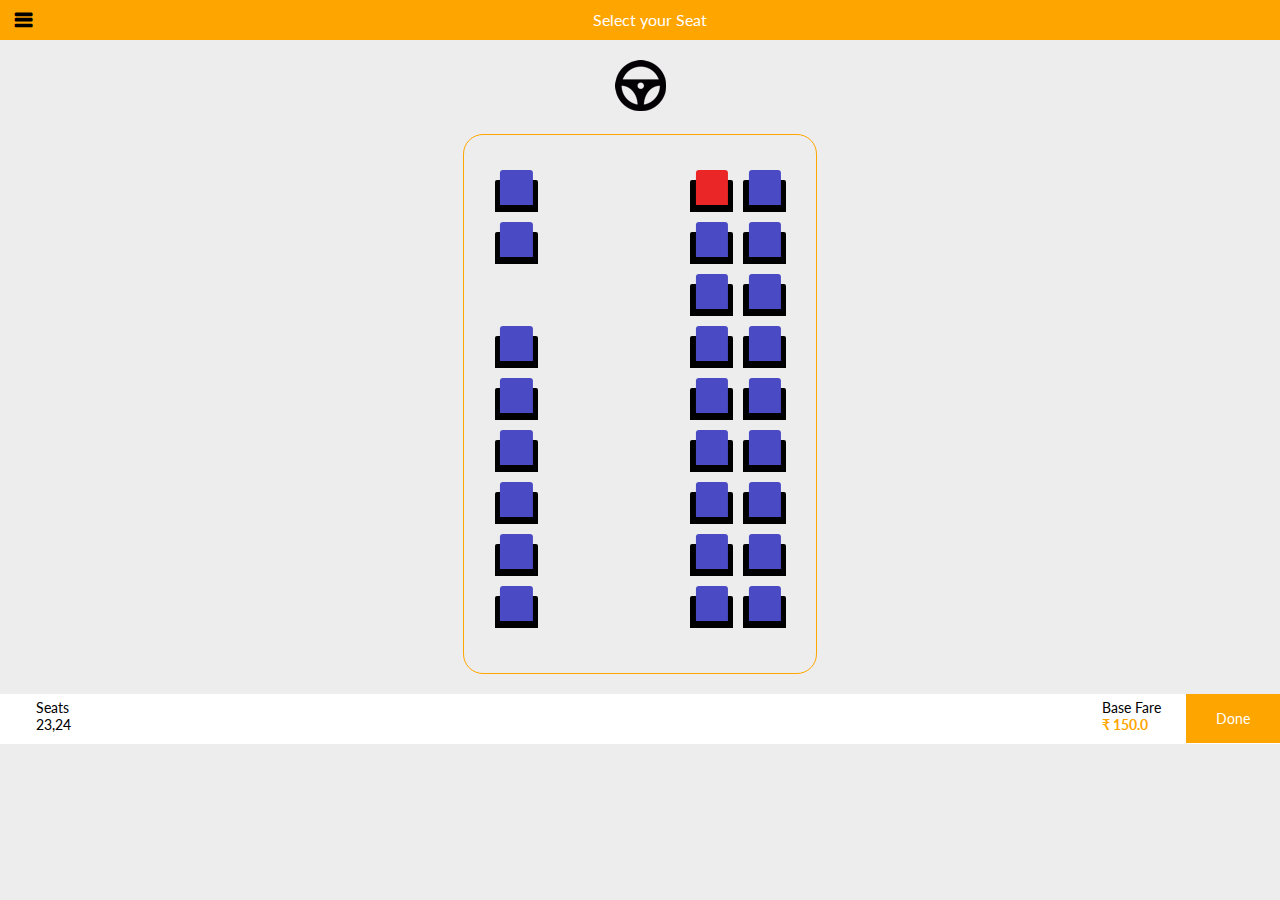
<file: 1by2seat.html>
<!DOCTYPE html>
<html lang="en" >
<head>
    <meta charset="utf-8">
    <meta name="viewport" content="width=device-width, initial-scale=1.0">
    <meta name="description" content="">
    <meta name="author" content="">
    <title>Bus Booking App</title>
	<!-- core CSS -->
    <link href="css/style.css" rel="stylesheet">
    <link href="css/font-awesome.min.css" rel="stylesheet">
	<link href="https://fonts.googleapis.com/css?family=Lato:300,400,700,900" rel="stylesheet">
	<link href="//netdna.bootstrapcdn.com/font-awesome/4.7.0/css/font-awesome.css" rel="stylesheet">
    <script src="script.js"></script>    
</head>

<body>
<div id="header">
	<div id="Sidenav" class="sidenav">
    <a href="javascript:void(0)" class="closebtn" onclick="closeNav()"><i class="fa fa-long-arrow-left"></i></a>
    <a class="profile" href="#"><i class="fa fa-user-circle-o"></i> Samresh </a>
    <a href="index.html"><i class="fa fa-ticket"></i>Buy Now</a>
    <a href="available-routes.php"><i class="fa fa-bus"></i>Available Routes</a>
    <a href="selection.html"><i class="fa fa-caret-square-o-left"></i>Selection</a>
    <a href="past-booking.html"><i class="fa fa-undo"></i>Past Booking</a>
    <a href="future-booking.html"><i class="fa fa-repeat"></i>Future Booking</a>
    <a href="profile.html"><i class="fa fa-user-plus"></i>Profile</a>
    <a href="#"><i class="fa fa-power-off"></i>Log Out</a>
  </div>
<span onclick="openNav()"><i class="fa fa-navicon"></i></span>
<span class="title">Select your Seat</span>
</div>
<div id="contain" class="select drvr">
  <div class="driver">
		<img src="image/stearing.png">
  </div>
</div>
<div id="contain" class="select">
  <div class="bus">
  <ol class="cabin fuselage">
    <li class="row row--1">
      <ol class="seats" type="A">
        <li class="seat">
          <input type="checkbox" id="1A" />
          <label for="1A"></label>
        </li>
        <li class="seat">
          
        </li>
        <li class="seat">
          
        </li>
        <li class="seat">
          <input type="checkbox" disabled id="1D" />
          <label for="1D">Occupied</label>
        </li>
        <li class="seat">
          <input type="checkbox" id="1E" />
          <label for="1E"></label>
        </li>
      </ol>
    </li>
    <li class="row row--2">
      <ol class="seats" type="A">
        <li class="seat">
          <input type="checkbox" id="2A" />
          <label for="2A"></label>
        </li>
        <li class="seat">
          
        </li>
        <li class="seat">
          
        </li>
        <li class="seat">
          <input type="checkbox" id="2D" />
          <label for="2D"></label>
        </li>
        <li class="seat">
          <input type="checkbox" id="2E" />
          <label for="2E"></label>
        </li>
      </ol>
    </li>
    <li class="row row--3">
      <ol class="seats" type="A">
        <li class="seat">
          
        </li>
        <li class="seat">
          
        </li>
        <li class="seat">
          
          
        </li>
        <li class="seat">
          <input type="checkbox" id="3D" />
          <label for="3D"></label>
        </li>
        <li class="seat">
          <input type="checkbox" id="3E" />
          <label for="3E"></label>
        </li>
      </ol>
    </li>
    <li class="row row--4">
      <ol class="seats" type="A">
        <li class="seat">
          <input type="checkbox" id="4A" />
          <label for="4A"></label>
        </li>
        <li class="seat">
          
        </li>
        <li class="seat">
          
        </li>
        <li class="seat">
          <input type="checkbox" id="4D" />
          <label for="4D"></label>
        </li>
        <li class="seat">
          <input type="checkbox" id="4E" />
          <label for="4E"></label>
        </li>
      </ol>
    </li>
    <li class="row row--5">
      <ol class="seats" type="A">
        <li class="seat">
          <input type="checkbox" id="5A" />
          <label for="5A"></label>
        </li>
        <li class="seat">
          
        </li>
        <li class="seat">
          
        </li>
        <li class="seat">
          <input type="checkbox" id="5D" />
          <label for="5D"></label>
        </li>
        <li class="seat">
          <input type="checkbox" id="5E" />
          <label for="5E"></label>
        </li>
      </ol>
    </li>
    <li class="row row--6">
      <ol class="seats" type="A">
        <li class="seat">
          <input type="checkbox" id="6A" />
          <label for="6A"></label>
        </li>
        <li class="seat">
          
        </li>
        <li class="seat">
          
        </li>
        <li class="seat">
          <input type="checkbox" id="6D" />
          <label for="6D"></label>
        </li>
        <li class="seat">
          <input type="checkbox" id="6E" />
          <label for="6E"></label>
        </li>
      </ol>
    </li>
    <li class="row row--7">
      <ol class="seats" type="A">
        <li class="seat">
          <input type="checkbox" id="7A" />
          <label for="7A"></label>
        </li>
        <li class="seat">
          
        </li>
        <li class="seat">
          
        </li>
        <li class="seat">
          <input type="checkbox" id="7D" />
          <label for="7D"></label>
        </li>
        <li class="seat">
          <input type="checkbox" id="7E" />
          <label for="7E"></label>
        </li>
      </ol>
    </li>
    <li class="row row--8">
      <ol class="seats" type="A">
        <li class="seat">
          <input type="checkbox" id="8A" />
          <label for="8A"></label>
        </li>
        <li class="seat">
          
        </li>
        <li class="seat">
          
        </li>
        <li class="seat">
          <input type="checkbox" id="8D" />
          <label for="8D"></label>
        </li>
        <li class="seat">
          <input type="checkbox" id="8E" />
          <label for="8E"></label>
        </li>
      </ol>
    </li>
    <li class="row row--9">
      <ol class="seats" type="A">
        <li class="seat">
          <input type="checkbox" id="9A" />
          <label for="9A"></label>
        </li>
        <li class="seat">
          
        </li>
        <li class="seat">
          
        </li>
        <li class="seat">
          <input type="checkbox" id="9D" />
          <label for="9D"></label>
        </li>
        <li class="seat">
          <input type="checkbox" id="9E" />
          <label for="9E"></label>
        </li>
      </ol>
    </li>
  </ol>
</div>
</div>
<footer>
	<div class="f-seat">
		Seats<br>
		23,24
	</div>
	<div class="f-done">
		<a href="#">Done</a><br>
	</div>
	<div class="f-fare">
		Base Fare<br>
		<span>₹ 150.0</span>
	</div>
</footer>
  <script src='http://cdnjs.cloudflare.com/ajax/libs/jquery/2.1.3/jquery.min.js'></script>

  

</body>

</html>
</file>
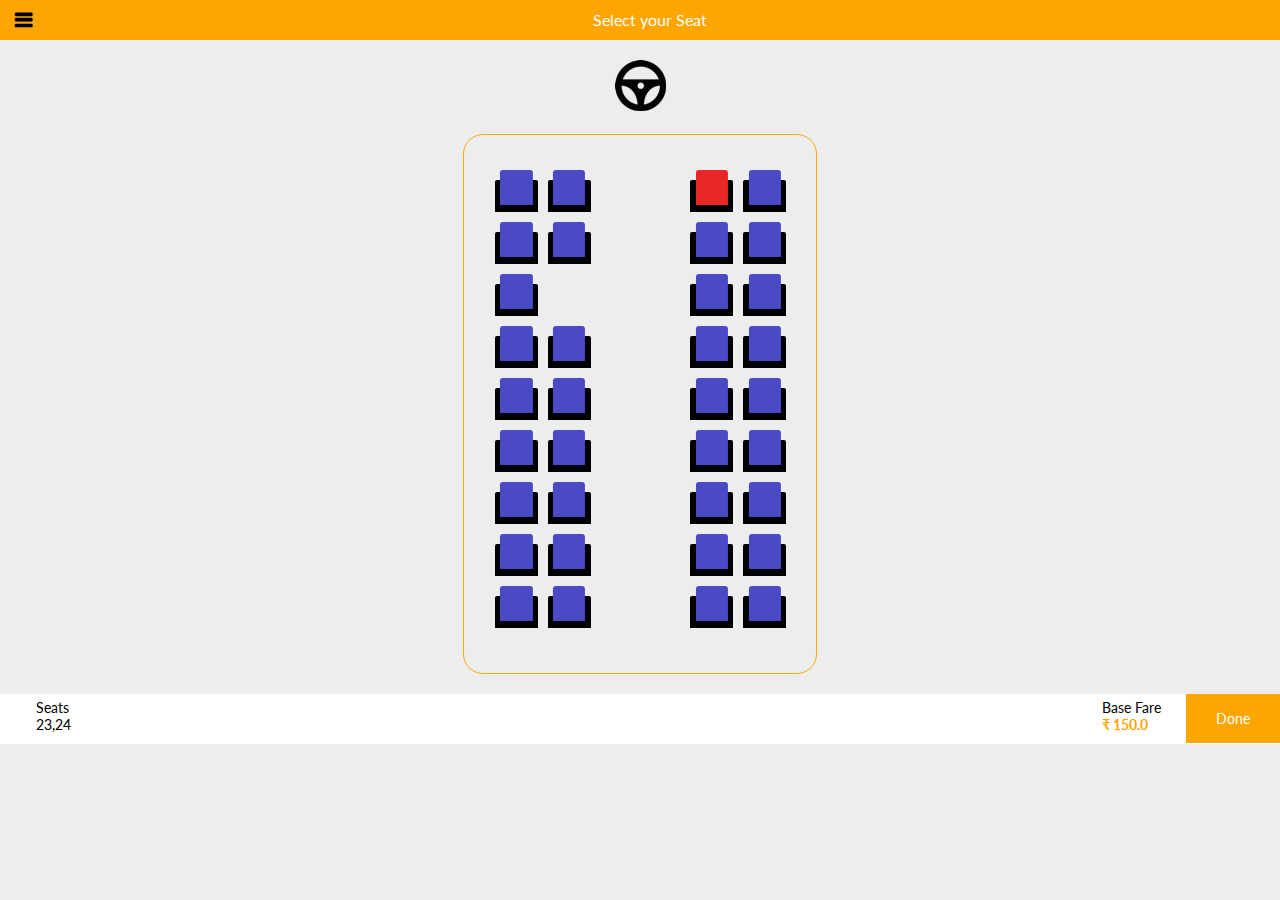
<file: 2by2seat.html>
<!DOCTYPE html>
<html lang="en" >
<head>
    <meta charset="utf-8">
    <meta name="viewport" content="width=device-width, initial-scale=1.0">
    <meta name="description" content="">
    <meta name="author" content="">
    <title>Bus Booking App</title>
	<!-- core CSS -->
    <link href="css/style.css" rel="stylesheet">
    <link href="css/font-awesome.min.css" rel="stylesheet">
	<link href="https://fonts.googleapis.com/css?family=Lato:300,400,700,900" rel="stylesheet">
	<link href="//netdna.bootstrapcdn.com/font-awesome/4.7.0/css/font-awesome.css" rel="stylesheet">
    <script src="script.js"></script>    
</head>

<body>
<div id="header">
	<div id="Sidenav" class="sidenav">
    <a href="javascript:void(0)" class="closebtn" onClick="closeNav()"><i class="fa fa-long-arrow-left"></i></a>
    <a class="profile" href="#"><i class="fa fa-user-circle-o"></i> Samresh </a>
    <a href="index.html"><i class="fa fa-ticket"></i>Buy Now</a>
    <a href="available-routes.php"><i class="fa fa-bus"></i>Available Routes</a>
    <a href="selection.html"><i class="fa fa-caret-square-o-left"></i>Selection</a>
    <a href="past-booking.html"><i class="fa fa-undo"></i>Past Booking</a>
    <a href="future-booking.html"><i class="fa fa-repeat"></i>Future Booking</a>
    <a href="profile.html"><i class="fa fa-user-plus"></i>Profile</a>
    <a href="#"><i class="fa fa-power-off"></i>Log Out</a>
  </div>
<span onClick="openNav()"><i class="fa fa-navicon"></i></span>
<span class="title">Select your Seat</span>
</div>
<div id="contain" class="select drvr">
  <div class="driver">
		<img src="image/stearing.png">
  </div>
</div>
<div id="contain" class="select">
  <div class="bus">
  <ol class="cabin fuselage">
    <li class="row row--1">
      <ol class="seats" type="A">
        <li class="seat">
          <input type="checkbox" id="1A" />
          <label for="1A"></label>
        </li>
        <li class="seat">
          <input type="checkbox" id="1B" />
          <label for="1B"></label>
        </li>
        <li class="seat">
          
        </li>
        <li class="seat">
          <input type="checkbox" disabled id="1D" />
          <label for="1D">Occupied</label>
        </li>
        <li class="seat">
          <input type="checkbox" id="1E" />
          <label for="1E"></label>
        </li>
      </ol>
    </li>
    <li class="row row--2">
      <ol class="seats" type="A">
        <li class="seat">
          <input type="checkbox" id="2A" />
          <label for="2A"></label>
        </li>
        <li class="seat">
          <input type="checkbox" id="2B" />
          <label for="2B"></label>
        </li>
        <li class="seat">
          
        </li>
        <li class="seat">
          <input type="checkbox" id="2D" />
          <label for="2D"></label>
        </li>
        <li class="seat">
          <input type="checkbox" id="2E" />
          <label for="2E"></label>
        </li>
      </ol>
    </li>
    <li class="row row--3" >
      <ol class="seats" type="A">
        <li class="seat">
          <input type="checkbox" id="3A" /> 
		  <label for="3D"></label>
        </li>
        <li class="seat">
          <input type="checkbox" id="3B" />
        </li>
        <li class="seat">
          
        </li>
        <li class="seat">
          <input type="checkbox" id="3D" />
          <label for="3D"></label>
        </li>
        <li class="seat">
          <input type="checkbox" id="3E" />
          <label for="3E"></label>
        </li>
      </ol>
    </li>
    <li class="row row--4">
      <ol class="seats" type="A">
        <li class="seat">
          <input type="checkbox" id="4A" />
          <label for="4A"></label>
        </li>
        <li class="seat">
          <input type="checkbox" id="4B" />
          <label for="4B"></label>
        </li>
        <li class="seat">
          
        </li>
        <li class="seat">
          <input type="checkbox" id="4D" />
          <label for="4D"></label>
        </li>
        <li class="seat">
          <input type="checkbox" id="4E" />
          <label for="4E"></label>
        </li>
      </ol>
    </li>
    <li class="row row--5">
      <ol class="seats" type="A">
        <li class="seat">
          <input type="checkbox" id="5A" />
          <label for="5A"></label>
        </li>
        <li class="seat">
          <input type="checkbox" id="5B" />
          <label for="5B"></label>
        </li>
        <li class="seat">
         
        </li>
        <li class="seat">
          <input type="checkbox" id="5D" />
          <label for="5D"></label>
        </li>
        <li class="seat">
          <input type="checkbox" id="5E" />
          <label for="5E"></label>
        </li>
      </ol>
    </li>
    <li class="row row--6">
      <ol class="seats" type="A">
        <li class="seat">
          <input type="checkbox" id="6A" />
          <label for="6A"></label>
        </li>
        <li class="seat">
          <input type="checkbox" id="6B" />
          <label for="6B"></label>
        </li>
        <li class="seat">
          
        </li>
        <li class="seat">
          <input type="checkbox" id="6D" />
          <label for="6D"></label>
        </li>
        <li class="seat">
          <input type="checkbox" id="6E" />
          <label for="6E"></label>
        </li>
      </ol>
    </li>
    <li class="row row--7">
      <ol class="seats" type="A">
        <li class="seat">
          <input type="checkbox" id="7A" />
          <label for="7A"></label>
        </li>
        <li class="seat">
          <input type="checkbox" id="7B" />
          <label for="7B"></label>
        </li>
        <li class="seat">
          
        </li>
        <li class="seat">
          <input type="checkbox" id="7D" />
          <label for="7D"></label>
        </li>
        <li class="seat">
          <input type="checkbox" id="7E" />
          <label for="7E"></label>
        </li>
      </ol>
    </li>
    <li class="row row--8">
      <ol class="seats" type="A">
        <li class="seat">
          <input type="checkbox" id="8A" />
          <label for="8A"></label>
        </li>
        <li class="seat">
          <input type="checkbox" id="8B" />
          <label for="8B"></label>
        </li>
        <li class="seat">
          
        </li>
        <li class="seat">
          <input type="checkbox" id="8D" />
          <label for="8D"></label>
        </li>
        <li class="seat">
          <input type="checkbox" id="8E" />
          <label for="8E"></label>
        </li>
      </ol>
    </li>
    <li class="row row--9">
      <ol class="seats" type="A">
        <li class="seat">
          <input type="checkbox" id="9A" />
          <label for="9A"></label>
        </li>
        <li class="seat">
          <input type="checkbox" id="9B" />
          <label for="9B"></label>
        </li>
        <li class="seat">
          
        </li>
        <li class="seat">
          <input type="checkbox" id="9D" />
          <label for="9D"></label>
        </li>
        <li class="seat">
          <input type="checkbox" id="9E" />
          <label for="9E"></label>
        </li>
      </ol>
    </li>
  </ol>
</div>
</div>
<footer>
	<div class="f-seat">
		Seats<br>
		23,24
	</div>
	<div class="f-done">
		<a href="#">Done</a><br>
	</div>
	<div class="f-fare">
		Base Fare<br>
		<span>₹ 150.0</span>
	</div>
</footer>
  <script src='http://cdnjs.cloudflare.com/ajax/libs/jquery/2.1.3/jquery.min.js'></script>

  

</body>

</html>
</file>
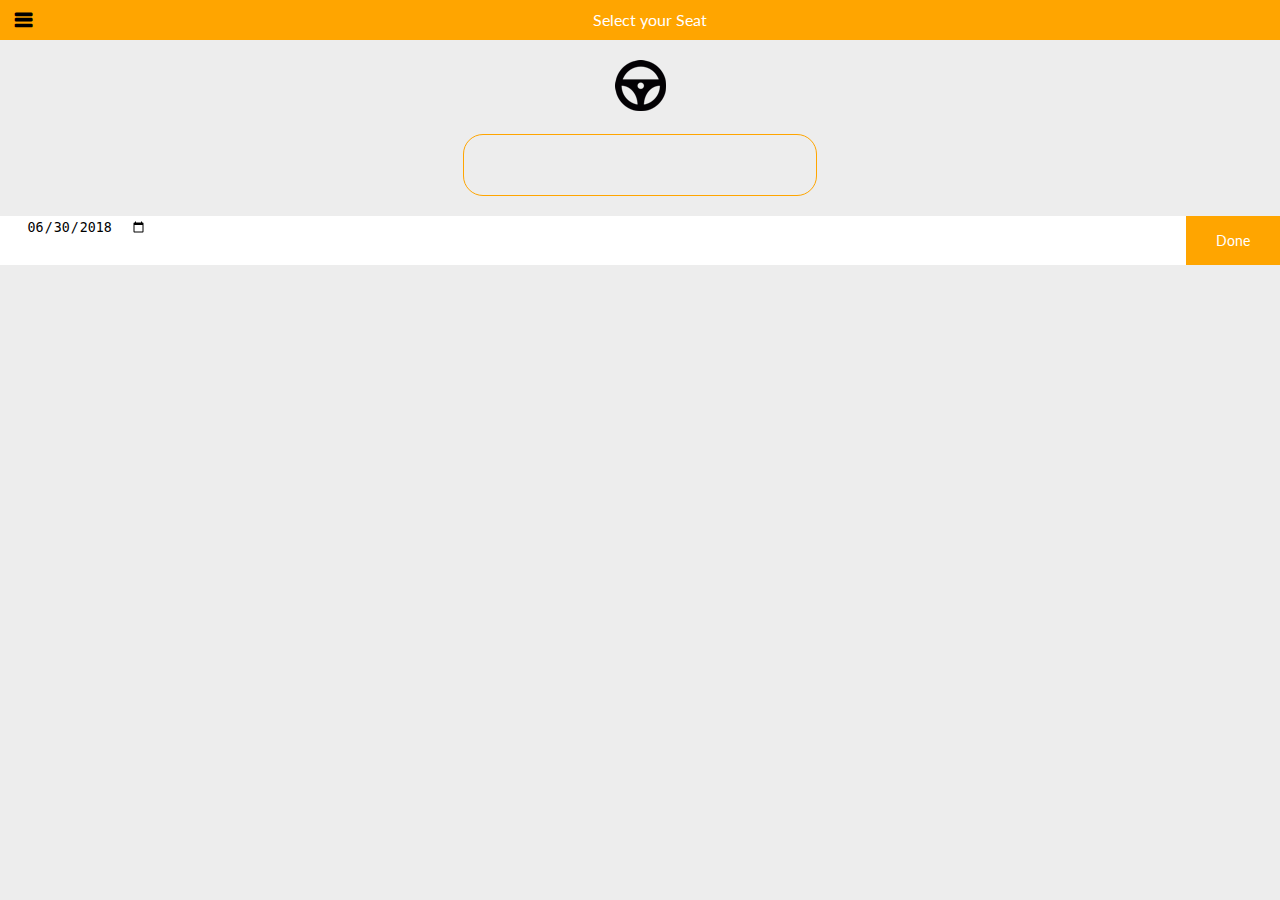
<file: bus_seat_details.html>
<!DOCTYPE html>
<html lang="en" >
<head>
    <meta charset="utf-8">
    <meta name="viewport" content="width=device-width, initial-scale=1.0">
    <meta name="description" content="">
    <meta name="author" content="">
    <title>Bus Booking App</title>
	<!-- core CSS -->
    <link href="css/style.css" rel="stylesheet">
	<link href="extracss/custom_css.css" rel="stylesheet">
    <link href="css/font-awesome.min.css" rel="stylesheet">
	<link href="https://fonts.googleapis.com/css?family=Lato:300,400,700,900" rel="stylesheet">
	<link href="//netdna.bootstrapcdn.com/font-awesome/4.7.0/css/font-awesome.css" rel="stylesheet">
    <script src="script.js"></script>    
	<script type="text/javascript" src="datajs/jq.js"></script>
	<script type="text/javascript" src="datajs/geturi.js"></script>
	<script type="text/javascript" src="datajs/globalvar.js"></script>
	<script type="text/javascript" src="datajs/jquery.session.js"></script>
	<script type="text/javascript" src="datajs/common_functions.js"></script>
	<script type="text/javascript" src="datajs/bus_seat_list.js"></script>
</head>

<body>
<div id="header">
	<div id="Sidenav" class="sidenav">
    <a href="javascript:void(0)" class="closebtn" onClick="closeNav()"><i class="fa fa-long-arrow-left"></i></a>
    <a class="profile" href="#"><i class="fa fa-user-circle-o"></i> Samresh </a>
	  <a href="search-form.html"><i class="fa fa-ticket"></i>Buy Now</a>
	  <a href="available-routes.html"><i class="fa fa-bus"></i>Available Routes</a>
	  <a href="#"><i class="fa fa-caret-square-o-left"></i>Selection</a>
	  <a href="#"><i class="fa fa-undo"></i>Past Booking</a>
	  <a href="#"><i class="fa fa-repeat"></i>Future Booking</a>
	  <a href="#"><i class="fa fa-user-plus"></i>Profile</a>
	  <a href="logout.html"><i class="fa fa-power-off"></i>Log Out</a>
  </div>
<span onClick="openNav()"><i class="fa fa-navicon"></i></span>
<span class="title">Select your Seat</span>
</div>
<div id="contain" class="select drvr">
  <div class="driver">
		<img src="image/stearing.png">
  </div>
</div>
<div id="contain" class="select">
  <div class="bus" id="bus_seats">
  </div>
</div>
<footer>
	<input id="journey" type="date" value="2018-06-30"/>
	<div class="f-done" id="link_next">
		<a href="confirmation.html">Done</a><br>
	</div>
	<!--<div class="f-fare">
		Base Fare<br>
		<span>₹ 150.0</span>
	</div>-->
</footer>
  <script src='http://cdnjs.cloudflare.com/ajax/libs/jquery/2.1.3/jquery.min.js'></script>

  

</body>

</html>
</file>
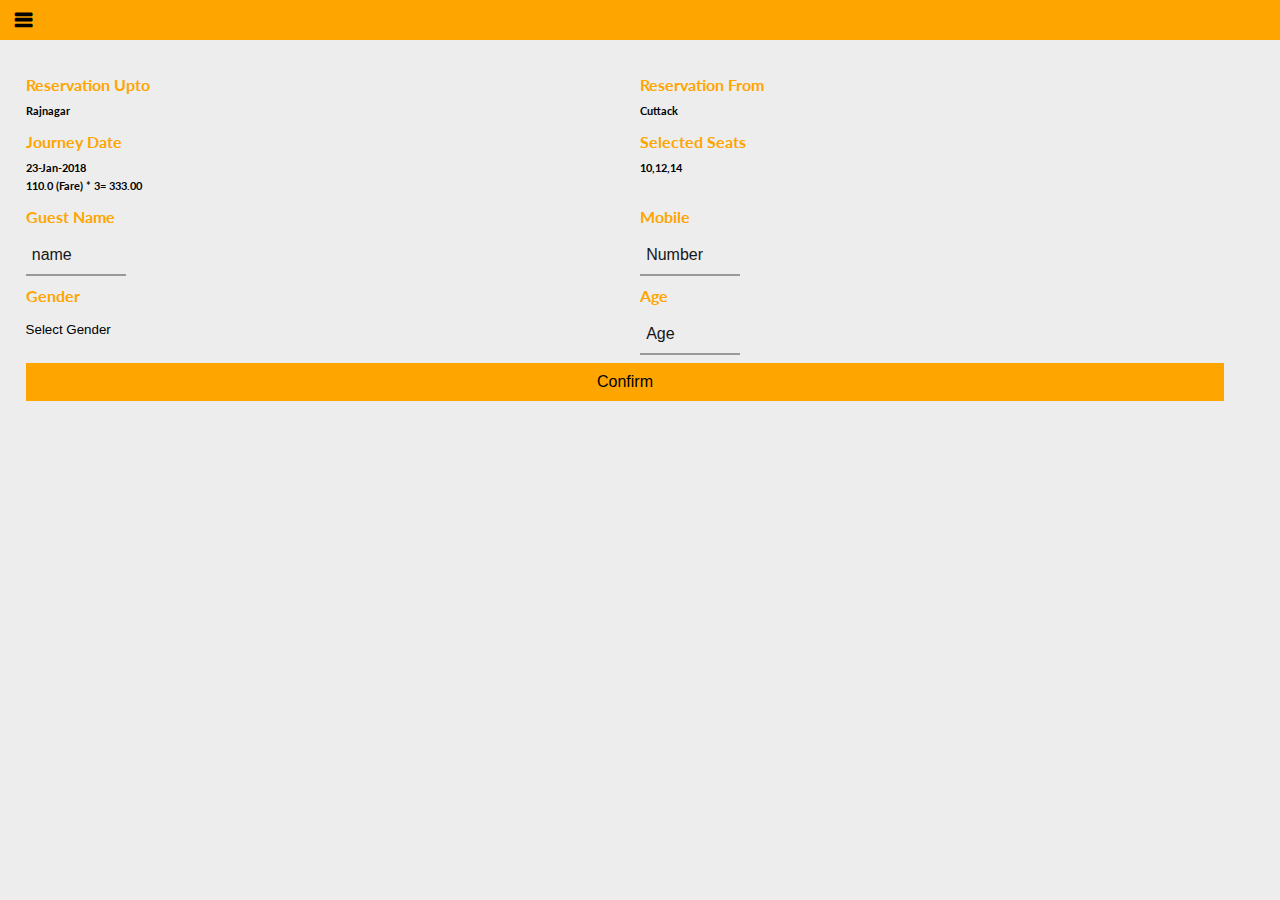
<file: confirmation.html>
<html>
<head>
    <meta charset="utf-8">
    <meta name="viewport" content="width=device-width, initial-scale=1.0">
    <meta name="description" content="">
    <meta name="author" content="">
    <title>Confirm Booking</title>
	<!-- core CSS -->
    <link href="css/style.css" rel="stylesheet">
    <link href="css/font-awesome.min.css" rel="stylesheet">
	<link href="https://fonts.googleapis.com/css?family=Lato:300,400,700,900" rel="stylesheet">
	<link href="//netdna.bootstrapcdn.com/font-awesome/4.7.0/css/font-awesome.css" rel="stylesheet">
    <script src="script.js"></script> 
	<script type="text/javascript" src="datajs/jq.js"></script>
	<script type="text/javascript" src="datajs/geturi.js"></script>
	<script type="text/javascript" src="datajs/globalvar.js"></script>
	<script type="text/javascript" src="datajs/jquery.session.js"></script>
	<script type="text/javascript" src="datajs/common_functions.js"></script>
	<script type="text/javascript" src="datajs/conf.js"></script>
   
</head>
<body>
<div id="header">
	<div id="Sidenav" class="sidenav">
	  <a href="javascript:void(0)" class="closebtn" onClick="closeNav()"><i class="fa fa-long-arrow-left"></i></a>
	  <a class="profile" href="#"><i class="fa fa-user-circle-o"></i> Samresh </a>
	  <a href="search-form.html"><i class="fa fa-ticket"></i>Buy Now</a>
	  <a href="available-routes.html"><i class="fa fa-bus"></i>Available Routes</a>
	  <a href="#"><i class="fa fa-caret-square-o-left"></i>Selection</a>
	  <a href="#"><i class="fa fa-undo"></i>Past Booking</a>
	  <a href="#"><i class="fa fa-repeat"></i>Future Booking</a>
	  <a href="#"><i class="fa fa-user-plus"></i>Profile</a>
	  <a href="logout.html"><i class="fa fa-power-off"></i>Log Out</a>
	</div>
<span onClick="openNav()"><i class="fa fa-navicon"></i></span>

</div>
<div id="container"class="cnfrmtn">
<div class="submitform">
	<form action="#">
		<div class="place">
			<span class="left">
				<h4>Reservation Upto</h4>
				<h6>Rajnagar</h6>
			</span>
			<span class="right">
				<h4>Reservation From</h4>
				<h6>Cuttack</h6>
			</span>
		</div>
		<div class="ddetails">
			<span class="left">
				<h4>Journey Date</h4>
				<h6 id="show_date">23-Jan-2018</h6>
			</span>
			<span class="right">
				<h4>Selected Seats</h4>
				<h6>10,12,14</h6>
			</span>
		</div>
		<div class="fare">
			<h6>110.0 (Fare) * 3= 333.00</h6> 
		</div>		
		<div class="pdetails">
			<span class="left">
				<h4>Guest Name</h4>
				<input type="text" name="name" placeholder="name">
			</span>
			<span class="right">
				<h4>Mobile</h4>
				<input type="text" name="mob" placeholder="Number">
			</span>
		</div>
		<div class="asl">
			<span class="left">
				<h4>Gender</h4>
				<div class="select_style">
				<select name="text"> <!--Supplement an id here instead of using 'text'-->
					<option value="value1" disabled="disabled" selected="selected">Select Gender</option> 
					<option value="value2">Male</option>
					<option value="value3">Female</option>
				</select>
				<span></span>
				</div>
			</span>
			<span class="right">
				<h4>Age</h4>
				<input type="text" name="age" placeholder="Age">
			</span>
		</div>
		<br style="clear:both;" />
		<input type="button" value="Confirm" style="background:#FFA500; margin-top:8px;" onClick="conf_done()" />
	</form> 
</div>
	


	
</div>
</body>
</html>
</file>
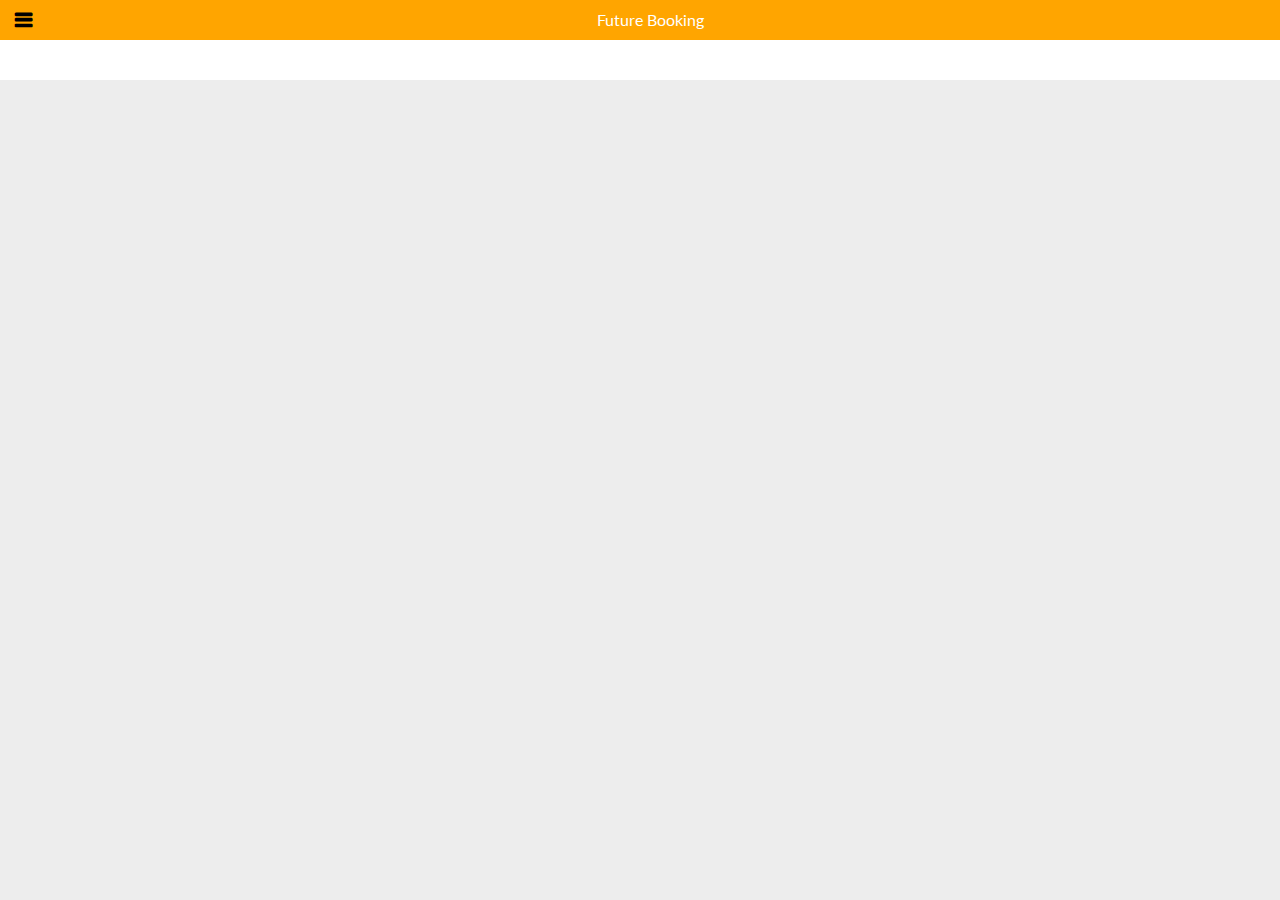
<file: future-booking.html>
<html>
<head>
    <meta charset="utf-8">
    <meta name="viewport" content="width=device-width, initial-scale=1.0">
    <meta name="description" content="">
    <meta name="author" content="">
    <title>Future Booking</title>
	<!-- core CSS -->
    <link href="css/style.css" rel="stylesheet">
    <link href="css/font-awesome.min.css" rel="stylesheet">
	<link href="https://fonts.googleapis.com/css?family=Lato:300,400,700,900" rel="stylesheet">
	<link href="//netdna.bootstrapcdn.com/font-awesome/4.7.0/css/font-awesome.css" rel="stylesheet">
    <script src="script.js"></script>    
</head>
<body>
<div id="header">
<div id="Sidenav" class="sidenav">
	  <a href="javascript:void(0)" class="closebtn" onclick="closeNav()"><i class="fa fa-long-arrow-left"></i></a>
	  <a class="profile" href="#"><i class="fa fa-user-circle-o"></i> Samresh </a>
	  <a href="index.html"><i class="fa fa-ticket"></i>Buy Now</a>
	  <a href="available-routes.php"><i class="fa fa-bus"></i>Available Routes</a>
	  <a href="selection.html"><i class="fa fa-caret-square-o-left"></i>Selection</a>
	  <a href="past-booking.html"><i class="fa fa-undo"></i>Past Booking</a>
	  <a href="future-booking.html"><i class="fa fa-repeat"></i>Future Booking</a>
	  <a href="profile.html"><i class="fa fa-user-plus"></i>Profile</a>
	  <a href="#"><i class="fa fa-power-off"></i>Log Out</a>
	</div>
	<span onclick="openNav()"><i class="fa fa-navicon"></i></span>
<span class="title">Future Booking</span>
</div>
<div id="container" class="sresult">
    <div>
      	










      	
    </div>
</div>
</body>
</html>
</file>
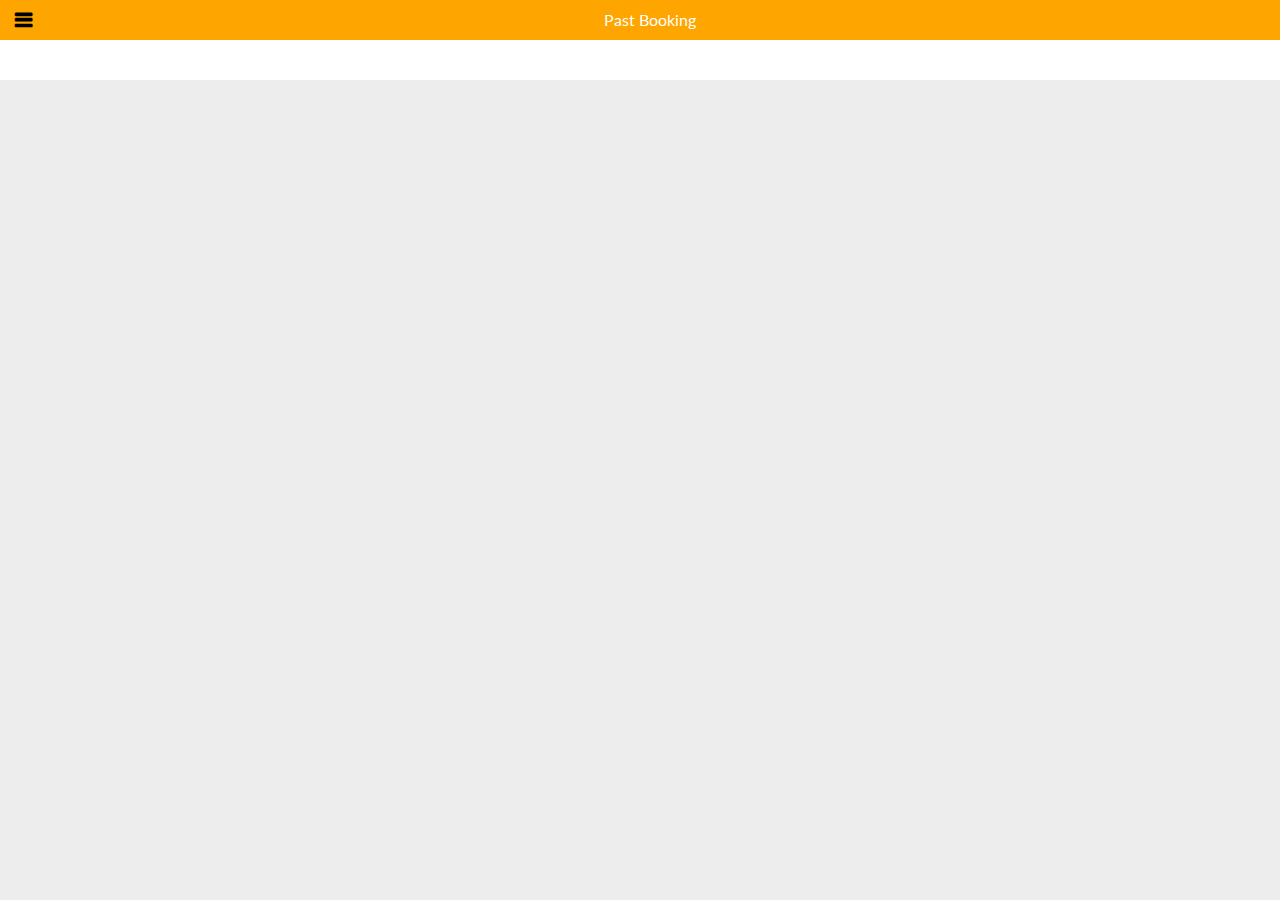
<file: past-booking.html>
<html>
<head>
    <meta charset="utf-8">
    <meta name="viewport" content="width=device-width, initial-scale=1.0">
    <meta name="description" content="">
    <meta name="author" content="">
    <title>Past Booking</title>
	<!-- core CSS -->
    <link href="css/style.css" rel="stylesheet">
    <link href="css/font-awesome.min.css" rel="stylesheet">
	<link href="https://fonts.googleapis.com/css?family=Lato:300,400,700,900" rel="stylesheet">
	<link href="//netdna.bootstrapcdn.com/font-awesome/4.7.0/css/font-awesome.css" rel="stylesheet">
    <script src="script.js"></script>    
</head>
<body>
<div id="header">
<div id="Sidenav" class="sidenav">
	  <a href="javascript:void(0)" class="closebtn" onclick="closeNav()"><i class="fa fa-long-arrow-left"></i></a>
	  <a class="profile" href="#"><i class="fa fa-user-circle-o"></i> Samresh </a>
	  <a href="index.html"><i class="fa fa-ticket"></i>Buy Now</a>
	  <a href="available-routes.php"><i class="fa fa-bus"></i>Available Routes</a>
	  <a href="selection.html"><i class="fa fa-caret-square-o-left"></i>Selection</a>
	  <a href="past-booking.html"><i class="fa fa-undo"></i>Past Booking</a>
	  <a href="future-booking.html"><i class="fa fa-repeat"></i>Future Booking</a>
	  <a href="profile.html"><i class="fa fa-user-plus"></i>Profile</a>
	  <a href="#"><i class="fa fa-power-off"></i>Log Out</a>
	</div>
	<span onclick="openNav()"><i class="fa fa-navicon"></i></span>
<span class="title">Past Booking</span>
</div>
<div id="container" class="sresult">
    <div>
      	










      	
    </div>
</div>
</body>
</html>
</file>
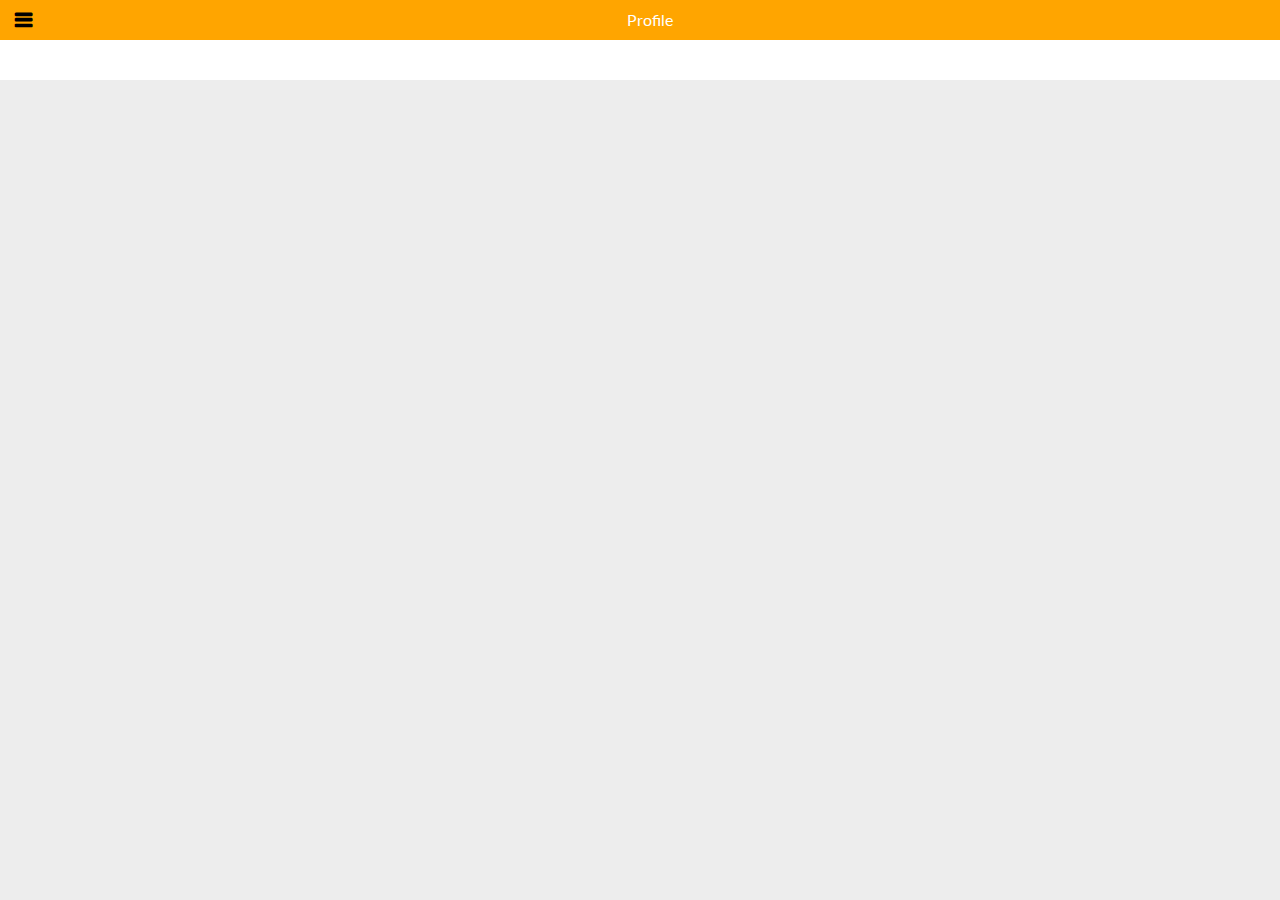
<file: profile.html>
<html>
<head>
    <meta charset="utf-8">
    <meta name="viewport" content="width=device-width, initial-scale=1.0">
    <meta name="description" content="">
    <meta name="author" content="">
    <title>Profile</title>
	<!-- core CSS -->
    <link href="css/style.css" rel="stylesheet">
    <link href="css/font-awesome.min.css" rel="stylesheet">
	<link href="https://fonts.googleapis.com/css?family=Lato:300,400,700,900" rel="stylesheet">
	<link href="//netdna.bootstrapcdn.com/font-awesome/4.7.0/css/font-awesome.css" rel="stylesheet">
    <script src="script.js"></script>    
</head>
<body>
<div id="header">
<div id="Sidenav" class="sidenav">
	  <a href="javascript:void(0)" class="closebtn" onclick="closeNav()"><i class="fa fa-long-arrow-left"></i></a>
	  <a class="profile" href="#"><i class="fa fa-user-circle-o"></i> Samresh </a>
	  <a href="index.html"><i class="fa fa-ticket"></i>Buy Now</a>
	  <a href="available-routes.php"><i class="fa fa-bus"></i>Available Routes</a>
	  <a href="selection.html"><i class="fa fa-caret-square-o-left"></i>Selection</a>
	  <a href="past-booking.html"><i class="fa fa-undo"></i>Past Booking</a>
	  <a href="future-booking.html"><i class="fa fa-repeat"></i>Future Booking</a>
	  <a href="profile.html"><i class="fa fa-user-plus"></i>Profile</a>
	  <a href="#"><i class="fa fa-power-off"></i>Log Out</a>
	</div>
	<span onclick="openNav()"><i class="fa fa-navicon"></i></span>
<span class="title">Profile</span>
</div>
<div id="container" class="sresult">
    <div>
      	










      	
    </div>
</div>
</body>
</html>
</file>
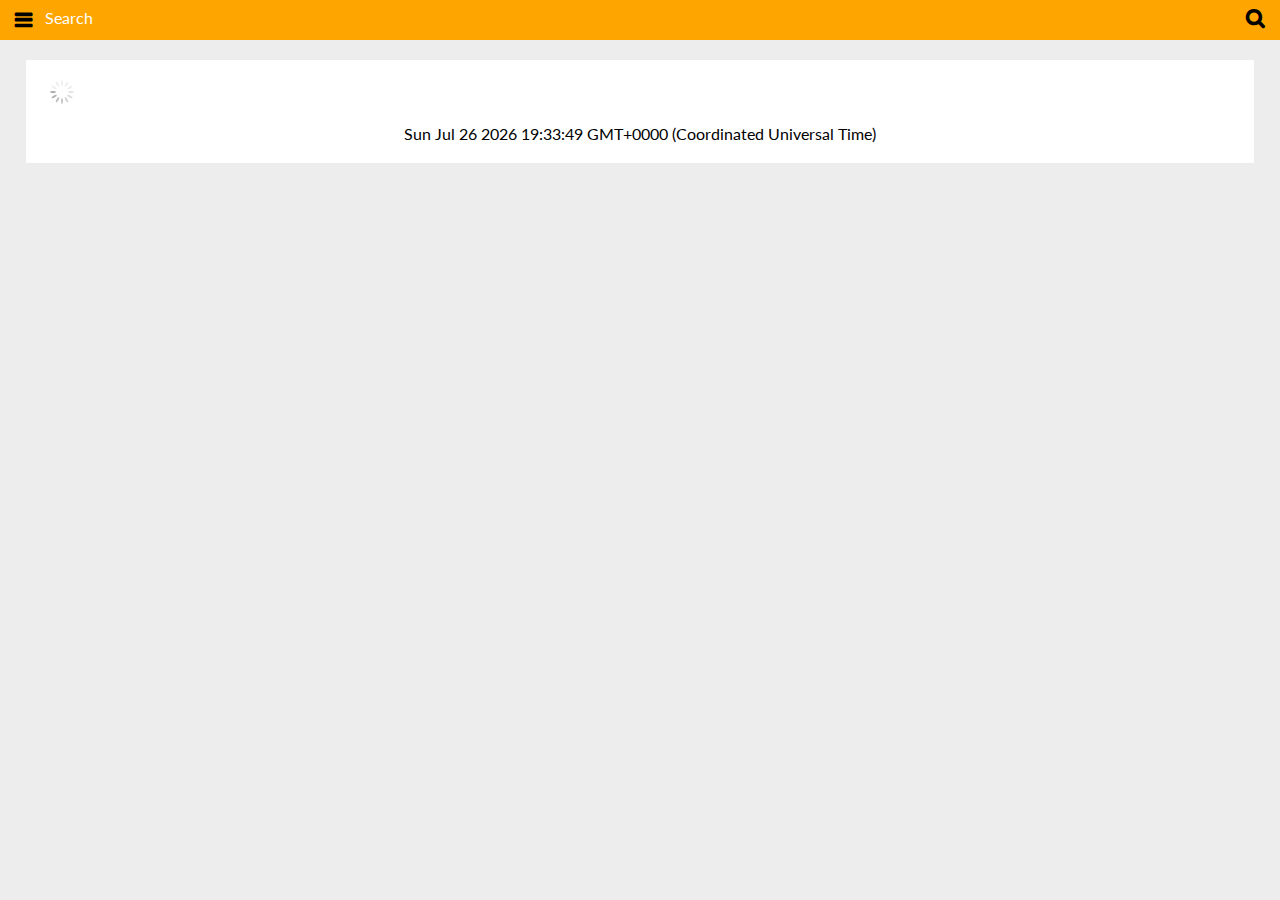
<file: search.html>
<html>
<head>
    <meta charset="utf-8">
    <meta name="viewport" content="width=device-width, initial-scale=1.0">
    <meta name="description" content="">
    <meta name="author" content="">
    <title>Bus Booking App</title>
	<!-- core CSS -->
    <link href="css/style.css" rel="stylesheet">
    <link href="css/font-awesome.min.css" rel="stylesheet">
	<link href="https://fonts.googleapis.com/css?family=Lato:300,400,700,900" rel="stylesheet">
	<link href="//netdna.bootstrapcdn.com/font-awesome/4.7.0/css/font-awesome.css" rel="stylesheet">
    <script src="script.js"></script>  	
	<script type="text/javascript" src="datajs/jq.js"></script>
	<script type="text/javascript" src="datajs/geturi.js"></script>
	<script src="datajs/globalvar.js"></script>
	<script src="datajs/jquery.session.js"></script>
	<script src="datajs/common_functions.js"></script>
	<script src="datajs/search-route-list.js"></script>
</head>
<body>
<div id="header">
	<div id="Sidenav" class="sidenav">
	  <a href="javascript:void(0)" class="closebtn" onClick="closeNav()"><i class="fa fa-long-arrow-left"></i></a>
	  <a class="profile" href="#"><i class="fa fa-user-circle-o"></i> Samresh </a>
	  <a href="search-form.html"><i class="fa fa-ticket"></i>Buy Now</a>
	  <a href="available-routes.html"><i class="fa fa-bus"></i>Available Routes</a>
	  <a href="#"><i class="fa fa-caret-square-o-left"></i>Selection</a>
	  <a href="#"><i class="fa fa-undo"></i>Past Booking</a>
	  <a href="#"><i class="fa fa-repeat"></i>Future Booking</a>
	  <a href="#"><i class="fa fa-user-plus"></i>Profile</a>
	  <a href="logout.html"><i class="fa fa-power-off"></i>Log Out</a>
	</div>
<span onClick="openNav()"><i class="fa fa-navicon"></i></span>
  <div id="sections_btn_holder">
    <div>Search <span id="navarrow"><i class="fa fa-search"></i></span></div>
  </div>
</div>
<div id="container" class="landing">
<div class="results" id="results_list">
	<img src="image/loader.gif" alt="Loading..." id="loader" />
  <div id="sections_panel">
	<center><span id="show_time">Tue Jan 23 00.00.00 GMT+5.30 2018</span></center>
  </div>
	
</div>

</div>
</body>
</html>
</file>
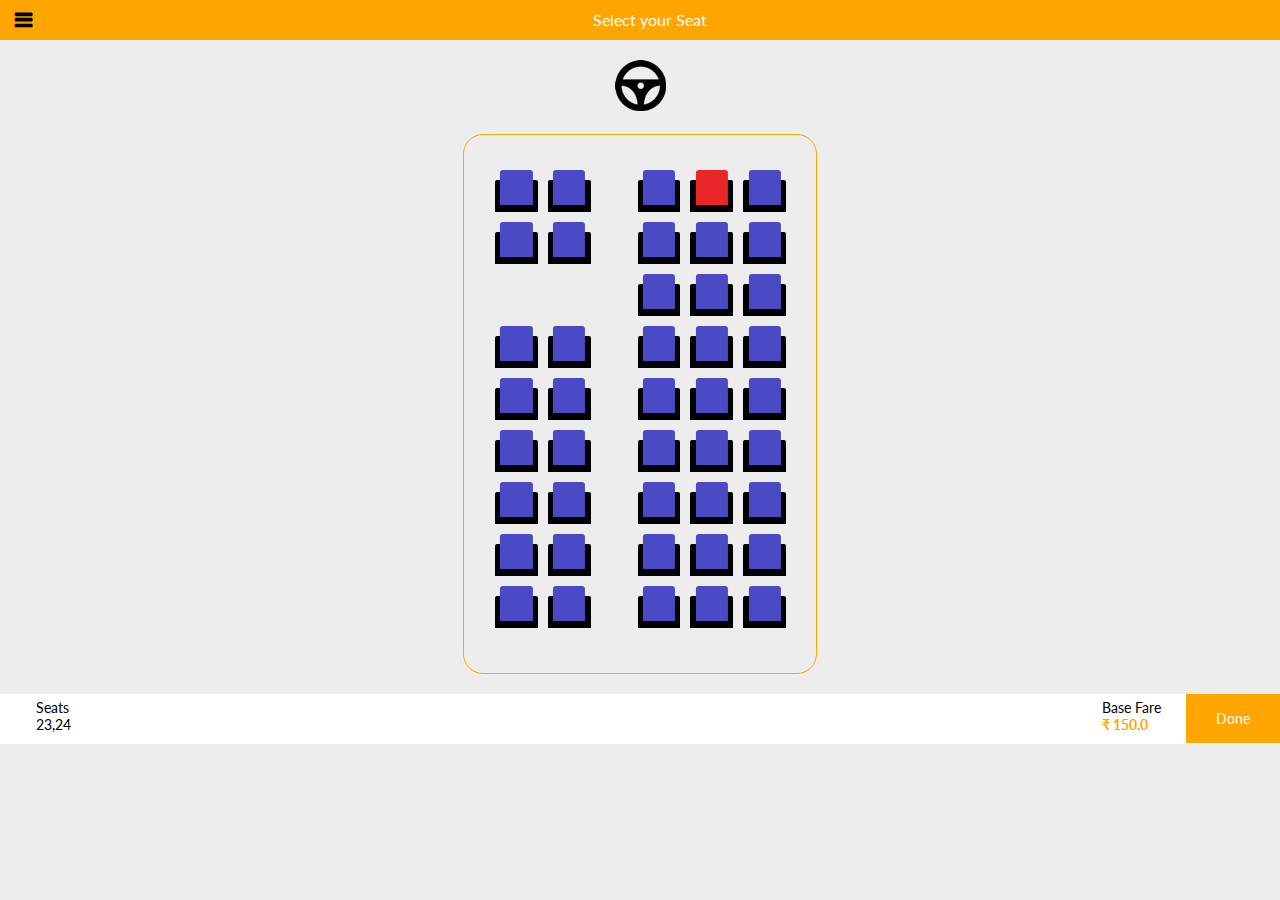
<file: selection.html>
<!DOCTYPE html>
<html lang="en" >
<head>
    <meta charset="utf-8">
    <meta name="viewport" content="width=device-width, initial-scale=1.0">
    <meta name="description" content="">
    <meta name="author" content="">
    <title>Bus Booking App</title>
	<!-- core CSS -->
    <link href="css/style.css" rel="stylesheet">
    <link href="css/font-awesome.min.css" rel="stylesheet">
	<link href="https://fonts.googleapis.com/css?family=Lato:300,400,700,900" rel="stylesheet">
	<link href="//netdna.bootstrapcdn.com/font-awesome/4.7.0/css/font-awesome.css" rel="stylesheet">
    <script src="script.js"></script>    
</head>

<body>
<div id="header">
	<div id="Sidenav" class="sidenav">
    <a href="javascript:void(0)" class="closebtn" onclick="closeNav()"><i class="fa fa-long-arrow-left"></i></a>
    <a class="profile" href="#"><i class="fa fa-user-circle-o"></i> Samresh </a>
    <a href="index.html"><i class="fa fa-ticket"></i>Buy Now</a>
    <a href="available-routes.php"><i class="fa fa-bus"></i>Available Routes</a>
    <a href="selection.html"><i class="fa fa-caret-square-o-left"></i>Selection</a>
    <a href="past-booking.html"><i class="fa fa-undo"></i>Past Booking</a>
    <a href="future-booking.html"><i class="fa fa-repeat"></i>Future Booking</a>
    <a href="profile.html"><i class="fa fa-user-plus"></i>Profile</a>
    <a href="#"><i class="fa fa-power-off"></i>Log Out</a>
  </div>
<span onclick="openNav()"><i class="fa fa-navicon"></i></span>
<span class="title">Select your Seat</span>
</div>
<div id="contain" class="select drvr">
  <div class="driver">
		<img src="image/stearing.png">
  </div>
</div>
<div id="contain" class="select">
  <div class="bus">
  <ol class="cabin fuselage">
    <li class="row row--1">
      <ol class="seats" type="A">
        <li class="seat">
          <input type="checkbox" id="1A" />
          <label for="1A"></label>
        </li>
        <li class="seat">
          <input type="checkbox" id="1B" />
          <label for="1B"></label>
        </li>
        <li class="seat">
          <input type="checkbox" id="1C" />
          <label for="1C"></label>
        </li>
        <li class="seat">
          <input type="checkbox" disabled id="1D" />
          <label for="1D">Occupied</label>
        </li>
        <li class="seat">
          <input type="checkbox" id="1E" />
          <label for="1E"></label>
        </li>
      </ol>
    </li>
    <li class="row row--2">
      <ol class="seats" type="A">
        <li class="seat">
          <input type="checkbox" id="2A" />
          <label for="2A"></label>
        </li>
        <li class="seat">
          <input type="checkbox" id="2B" />
          <label for="2B"></label>
        </li>
        <li class="seat">
          <input type="checkbox" id="2C" />
          <label for="2C"></label>
        </li>
        <li class="seat">
          <input type="checkbox" id="2D" />
          <label for="2D"></label>
        </li>
        <li class="seat">
          <input type="checkbox" id="2E" />
          <label for="2E"></label>
        </li>
      </ol>
    </li>
    <li class="row row--3">
      <ol class="seats" type="A">
        <li class="seat">
          <input type="checkbox" id="3A" />
        </li>
        <li class="seat">
          <input type="checkbox" id="3B" />
        </li>
        <li class="seat">
          <input type="checkbox" id="3C" />
          <label for="3C"></label>
        </li>
        <li class="seat">
          <input type="checkbox" id="3D" />
          <label for="3D"></label>
        </li>
        <li class="seat">
          <input type="checkbox" id="3E" />
          <label for="3E"></label>
        </li>
      </ol>
    </li>
    <li class="row row--4">
      <ol class="seats" type="A">
        <li class="seat">
          <input type="checkbox" id="4A" />
          <label for="4A"></label>
        </li>
        <li class="seat">
          <input type="checkbox" id="4B" />
          <label for="4B"></label>
        </li>
        <li class="seat">
          <input type="checkbox" id="4C" />
          <label for="4C"></label>
        </li>
        <li class="seat">
          <input type="checkbox" id="4D" />
          <label for="4D"></label>
        </li>
        <li class="seat">
          <input type="checkbox" id="4E" />
          <label for="4E"></label>
        </li>
      </ol>
    </li>
    <li class="row row--5">
      <ol class="seats" type="A">
        <li class="seat">
          <input type="checkbox" id="5A" />
          <label for="5A"></label>
        </li>
        <li class="seat">
          <input type="checkbox" id="5B" />
          <label for="5B"></label>
        </li>
        <li class="seat">
          <input type="checkbox" id="5C" />
          <label for="5C"></label>
        </li>
        <li class="seat">
          <input type="checkbox" id="5D" />
          <label for="5D"></label>
        </li>
        <li class="seat">
          <input type="checkbox" id="5E" />
          <label for="5E"></label>
        </li>
      </ol>
    </li>
    <li class="row row--6">
      <ol class="seats" type="A">
        <li class="seat">
          <input type="checkbox" id="6A" />
          <label for="6A"></label>
        </li>
        <li class="seat">
          <input type="checkbox" id="6B" />
          <label for="6B"></label>
        </li>
        <li class="seat">
          <input type="checkbox" id="6C" />
          <label for="6C"></label>
        </li>
        <li class="seat">
          <input type="checkbox" id="6D" />
          <label for="6D"></label>
        </li>
        <li class="seat">
          <input type="checkbox" id="6E" />
          <label for="6E"></label>
        </li>
      </ol>
    </li>
    <li class="row row--7">
      <ol class="seats" type="A">
        <li class="seat">
          <input type="checkbox" id="7A" />
          <label for="7A"></label>
        </li>
        <li class="seat">
          <input type="checkbox" id="7B" />
          <label for="7B"></label>
        </li>
        <li class="seat">
          <input type="checkbox" id="7C" />
          <label for="7C"></label>
        </li>
        <li class="seat">
          <input type="checkbox" id="7D" />
          <label for="7D"></label>
        </li>
        <li class="seat">
          <input type="checkbox" id="7E" />
          <label for="7E"></label>
        </li>
      </ol>
    </li>
    <li class="row row--8">
      <ol class="seats" type="A">
        <li class="seat">
          <input type="checkbox" id="8A" />
          <label for="8A"></label>
        </li>
        <li class="seat">
          <input type="checkbox" id="8B" />
          <label for="8B"></label>
        </li>
        <li class="seat">
          <input type="checkbox" id="8C" />
          <label for="8C"></label>
        </li>
        <li class="seat">
          <input type="checkbox" id="8D" />
          <label for="8D"></label>
        </li>
        <li class="seat">
          <input type="checkbox" id="8E" />
          <label for="8E"></label>
        </li>
      </ol>
    </li>
    <li class="row row--9">
      <ol class="seats" type="A">
        <li class="seat">
          <input type="checkbox" id="9A" />
          <label for="9A"></label>
        </li>
        <li class="seat">
          <input type="checkbox" id="9B" />
          <label for="9B"></label>
        </li>
        <li class="seat">
          <input type="checkbox" id="9C" />
          <label for="9C"></label>
        </li>
        <li class="seat">
          <input type="checkbox" id="9D" />
          <label for="9D"></label>
        </li>
        <li class="seat">
          <input type="checkbox" id="9E" />
          <label for="9E"></label>
        </li>
      </ol>
    </li>
  </ol>
</div>
</div>
<footer>
	<div class="f-seat">
		Seats<br>
		23,24
	</div>
	<div class="f-done">
		<a href="#">Done</a><br>
	</div>
	<div class="f-fare">
		Base Fare<br>
		<span>₹ 150.0</span>
	</div>
</footer>
  <script src='http://cdnjs.cloudflare.com/ajax/libs/jquery/2.1.3/jquery.min.js'></script>

  

</body>

</html>
</file>
<file: css/style.css>
body{
	background: #ededed;
	font-family: 'Lato', sans-serif;
	margin:0;
	overflow-x: hidden;
}
input {
    border: none;
}


/* Header */
#header {
    background: #ffa500;
	padding: 10px 15px;
}
#header i {
    max-width: 130px;
	cursor: pointer;
	color:#000;
	font-size: 20px;
  font-weight: bold;
}
#header .closebtn i {
    font-size: 20px;
    margin-top: 10px;
}
#header .title {
    color: #fff;
    text-align: center;
    width: calc(100% - 20px);
    display: block;
    float: right;
}
.sidenav {
    height: 100%; 
    width: 0; 
    position: fixed;
    z-index: 1; 
    top: 0; 
    left: 0;
    background-color: #FAF7F3; 
    overflow-x: hidden; 
    padding-top: 60px; 
    transition: 0.5s; 
}
.sidenav a {
    padding: 8px 8px 8px 32px;
    text-decoration: none;
    font-size: 16px;
    color: #000;
    display: block;
    transition: 0.3s;
}
.sidenav a:hover {
    color: #FF7E00;
}
.sidenav .closebtn {
	position: absolute;
	top: -10px;
	left: -20px;
	font-size: 36px;
	color: #000;
}
#SideNav a i {
    margin-right: 6px;
}
.profile {
    font-size: 22px !important;
    border-bottom: 1px solid #fff;
}
#container {
    transition: margin-left .5s;
    padding: 20px 2%;
	width: 96%;
}
@media screen and (max-height: 450px) {
    .sidenav {padding-top: 45px;}
    .sidenav a {font-size: 16px;}
} 
/* Body */
.fromto, .datesel {
    background: #fff;
	float: left;
	margin-bottom: 20px;
    padding: 10px 2%;
    width: 96%;
}
.submitform label {
    font-size: 16px;
    font-weight: bold;
}
.submitform input {
    width: calc(100% - 30px);
    padding: 10px 1%;
	font-size: 16px;
}
.submitform input::-webkit-input-placeholder { /* Chrome/Opera/Safari */
  color: #000;
  opacity:0.9;
}
.submitform input::-moz-placeholder { /* Firefox 19+ */
  color: #000;
  opacity:0.9;
}
.submitform input:-ms-input-placeholder { /* IE 10+ */
  color: #000;
  opacity:0.9;
}
.submitform input:-moz-placeholder { /* Firefox 18- */
  color: #000;
  opacity:0.9;
}
.submitform input[type="date"], .submitform input[type="time"] {
    width: 100%;
}
.fromto i {
    color: #888;
    font-size: 12px;
}
.datesel .left, .datesel .right{ 
	text-align: center;
}
.left, .right {
    width: 50% !important;
    float: left;
}
.datesel span input {
    width: 120px !important;
}
.datesel #journey, .fromto .location {
    border-bottom: 1px solid #888;
    margin-bottom: 10px;
	font-size: 16px;
}
.submitform input[type="submit"] {
    background: #ffa500;
    width: 100%;
    color: #fff;
    text-transform: uppercase;
}


.cnfrmtn h4{
	color: #ffa500;
	margin: 10px 0;
}
.cnfrmtn h6{
	margin: 5px 0;
}
.select_style {
	background: transparent;
	overflow: hidden;
	display: inline-block;
	color: #525252;
	font-weight: 300;
	/*-webkit-border-radius: 5px 4px 4px 5px/5px 5px 4px 4px;
	-moz-border-radius: 5px 4px 4px 5px/5px 5px 4px 4px;
	border-radius: 5px 4px 4px 5px/5px 5px 4px 4px;
	-webkit-box-shadow: 0 0 5px rgba(123, 123, 123, 0.2);
	-moz-box-shadow: 0 0 5px rgba(123,123,123,.2);
	box-shadow: 0 0 5px rgba(123, 123, 123, 0.2);)
	border: solid 1px #DADADA;*/
	font-family: "helvetica neue",arial;
	position: relative;
	cursor: pointer;
	padding-right:20px;
}
.select_style span{
	position: absolute;
	right: 10px;
	width: 8px;
	height: 8px;
	background: url(http://projects.authenticstyle.co.uk/niceselect/arrow.png) no-repeat;
	top: 50%;
	margin-top: -4px;
}
.select_style select
{
	-webkit-appearance: none;
	appearance:none;
	width:130%;
	background:none;
	background:transparent;
	border:none;
	outline:none;
	cursor:pointer;
	padding:7px 18px 7px 0;
}
.cnfrmtn .submitform input[type="text"] {
    width: auto;
    padding: 10px 1%;
    background: transparent;
	border-bottom: 2px solid #999;
	max-width: 100px;
}
.cnfrmtn .submitform input[type="text"]:focus {
	border-bottom: 2px solid #ffa500;
}
.cnfrmtn .submitform input[type="submit"] {
    margin-top: 15px;
}


.results {
    background: #fff;
    float: left;
    width: 96%;
    padding: 20px 2%;
}
.results .result {
    border-bottom: 1px solid #ccc;
    float: left;
    width: 100%;
    padding: 15px 0;
}
#sections_panel center {
    padding-top: 20px;
}
.results .left {
	font-size: 12px;
	text-align: left;
}
.results .right {
	color: #ffa500;
	font-size: 12px;
	text-align: right;
}
.result p {
    float: left;
    width: 100%;
}
#contain.select {
    width: 92%;
    max-width: 300px;
    margin: 0 auto 20px;
    border: 1px solid #ffa500;
    border-radius: 20px;
	padding: 20px 2%;
}
#contain.drvr {
    margin: 0 auto;
    border: none;
}

.drvr {
    text-align: center;
}
.bus {
  margin: 20px auto;
  max-width: 100%
}
.driver h1 {
  width: 60%;
  margin: 100px auto 35px auto;
}

.exit {
  position: relative;
  height: 50px;
}
.exit:before, .exit:after {
  content: "EXIT";
  font-size: 14px;
  line-height: 18px;
  padding: 0px 2px;
  font-family: "Arial Narrow", Arial, sans-serif;
  display: block;
  position: absolute;
  background: green;
  color: white;
  top: 50%;
  transform: translate(0, -50%);
}
.exit:before {
  left: 0;
}
.exit:after {
  right: 0;
}
ol {
  list-style: none;
  padding: 0;
  margin: 0;
}

.seats {
  display: flex;
  flex-direction: row;
  flex-wrap: nowrap;
  margin-bottom: 10px;
  justify-content: flex-start;
}

.seat {
  display: flex;
  flex: 0 0 14.28571428571429%;
  padding: 5px;
  position: relative;
}
.seat:nth-child(2) {
  margin-right: 12.28571428571429%;
}
@media screen and (max-width:460px){
.seat:nth-child(2) {
    margin-right: 8.286%;
}}
.seat input[type=checkbox] {
  position: absolute;
  opacity: 0;
}
.seat input[type=checkbox]:checked + label {
  -webkit-animation-name: rubberBand;
  animation-name: rubberBand;
  animation-duration: 300ms;
  animation-fill-mode: both;
}
.seat input[type="checkbox"]:checked + label::before {
    background: #117D37;
    animation-fill-mode: none;
}
.seat input[type=checkbox]:disabled + label {
  background: #000;
  text-indent: -9999px;
  overflow: visible;
}
.seat input[type="checkbox"]:disabled + label:before{
	background:#EB2626;
}
.seat input[type=checkbox]:disabled + label:after {
  content: " ";
  text-indent: 0;
  position: absolute;
  top: 4px;
  left: 50%;
  transform: translate(-50%, 0%);
}
.seat input[type=checkbox]:disabled + label:hover {
  box-shadow: none;
  cursor: not-allowed;
  background: #000;
}
.seat label {
  display: block;
  position: relative;
  height: 24px;
  width: 100%;
  text-align: center;
  font-size: 14px;
  font-weight: bold;
  line-height: 1.5rem;
  padding: 4px 0;
  background: #000;
  border-radius: 2px 2px 0 0;
  animation-duration: 300ms;
  animation-fill-mode: both;
}
.seat label:before {
  content: "";
  position: absolute;
  width: 75%;
  top: -10px;
  left: 50%;
  height: 35px;
  transform: translate(-50%, 0%);
  background: #4A4AC5;
  border-radius: 3px 3px 0 0;
}
.seat label:hover {
  cursor: pointer;
  box-shadow: 0 0 0px 2px #ffa500;
}

@-webkit-keyframes rubberBand {
  0% {
    -webkit-transform: scale3d(1, 1, 1);
    transform: scale3d(1, 1, 1);
  }
  30% {
    -webkit-transform: scale3d(1.25, 0.75, 1);
    transform: scale3d(1.25, 0.75, 1);
  }
  40% {
    -webkit-transform: scale3d(0.75, 1.25, 1);
    transform: scale3d(0.75, 1.25, 1);
  }
  50% {
    -webkit-transform: scale3d(1.15, 0.85, 1);
    transform: scale3d(1.15, 0.85, 1);
  }
  65% {
    -webkit-transform: scale3d(0.95, 1.05, 1);
    transform: scale3d(0.95, 1.05, 1);
  }
  75% {
    -webkit-transform: scale3d(1.05, 0.95, 1);
    transform: scale3d(1.05, 0.95, 1);
  }
  100% {
    -webkit-transform: scale3d(1, 1, 1);
    transform: scale3d(1, 1, 1);
  }
}
@keyframes rubberBand {
  0% {
    -webkit-transform: scale3d(1, 1, 1);
    transform: scale3d(1, 1, 1);
  }
  30% {
    -webkit-transform: scale3d(1.25, 0.75, 1);
    transform: scale3d(1.25, 0.75, 1);
  }
  40% {
    -webkit-transform: scale3d(0.75, 1.25, 1);
    transform: scale3d(0.75, 1.25, 1);
  }
  50% {
    -webkit-transform: scale3d(1.15, 0.85, 1);
    transform: scale3d(1.15, 0.85, 1);
  }
  65% {
    -webkit-transform: scale3d(0.95, 1.05, 1);
    transform: scale3d(0.95, 1.05, 1);
  }
  75% {
    -webkit-transform: scale3d(1.05, 0.95, 1);
    transform: scale3d(1.05, 0.95, 1);
  }
  100% {
    -webkit-transform: scale3d(1, 1, 1);
    transform: scale3d(1, 1, 1);
  }
}
.rubberBand {
  -webkit-animation-name: rubberBand;
  animation-name: rubberBand;
}
footer {
    background: #fff;
    float: left;
	padding: 0 0 0 2%;
    width: 98%;
}
.f-seat {
    float: left;
	font-size: 14px;
    padding: 5px 10px;
    height: 40px;
}
.f-fare {
	font-size: 14px;
    padding: 5px 25px;
    height: 40px;
}
.f-fare, .f-done {
	font-size: 14px;
	float: right;
}
.f-done {
    background: #ffa500;
    padding: 16px 30px;
}
.f-done a {
    text-decoration: none;
    color: #fff;
}
.f-seat span, .f-fare span {
    color: #ffa500;
    font-weight: bold;
}
#sections_btn_holder {
    float: right;
    width: calc(100% - 30px);
    height: 46px;
    text-align: center;
}
#navarrow {
    float: right;
}
#sections_btn_holder > div {
    color: #fff;
    margin-top: -2px;
	text-align: left;
}
#sections_panel > div {
  background: #fff;
}
#container.sresult {
	background: #fff;
    float: left;
}
#sub-menu {
    margin: 0;
    padding: 0;
    list-style-type: none;
}
#sub-menu a {
    color: #000;
    text-decoration: none;
    font-size: 14px;
    padding: 15px;
    float: left;
    width: 100%;
}
#sub-menu li {
    float: left;
    width: 100%;
}
#sub-menu li:nth-child(2n) {
    background: #ededed;
}
</file>
<file: extracss/custom_css.css>
.bus_seat_box_normal{ background:#CCCCCC; height:10px; width:50px; cursor:pointer; margin:8px; }
.bus_seat_box_hover{ background:#990000; height:10px; width:50px; cursor:pointer; margin:8px; }
.bus_seat_box_click{ background:#00FF00; height:10px; width:50px; cursor:pointer; margin:8px; text-align:center; font-size:14px; font-weight:bold; }
.bus_seat_box_blank{ height:8px; width:25px; margin:4px; }

.bus_seat_box_booked{ background:#FF0000; height:10px; width:50px; cursor:pointer; margin:8px; }
</file>
